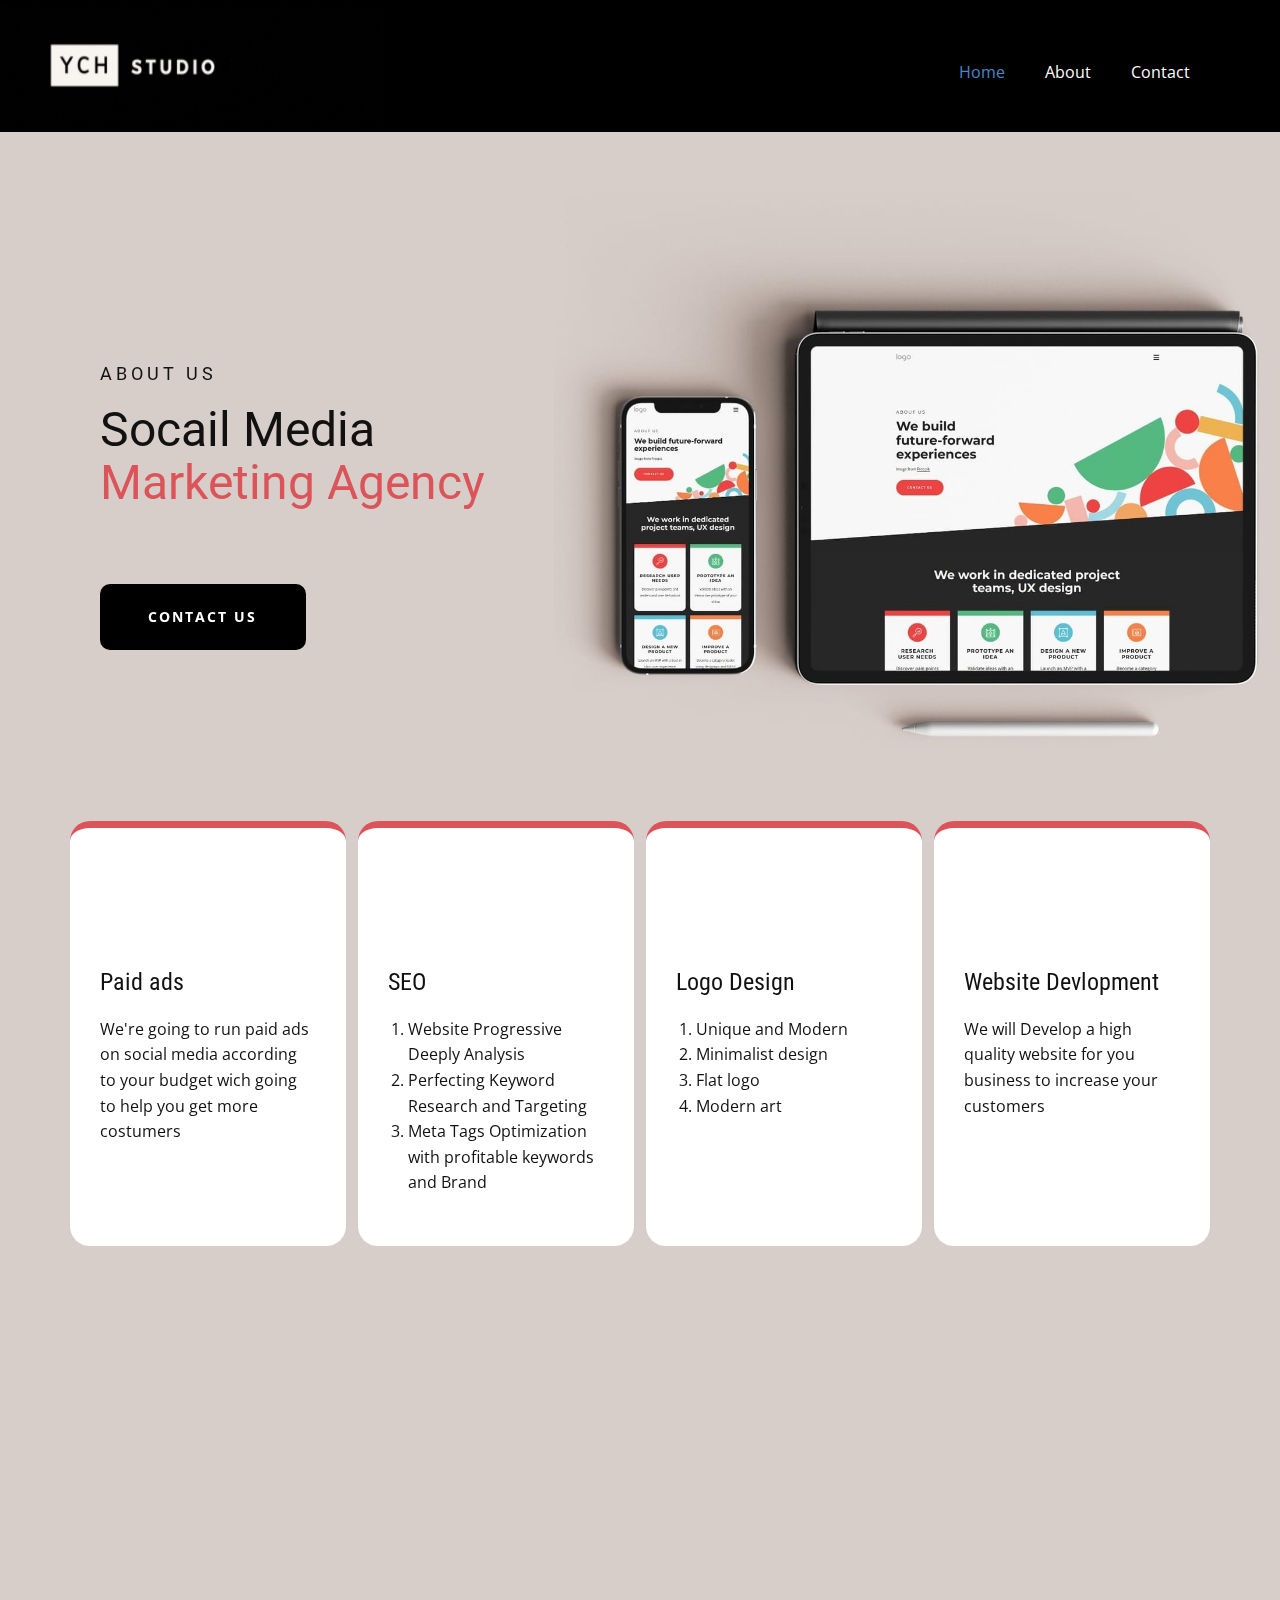
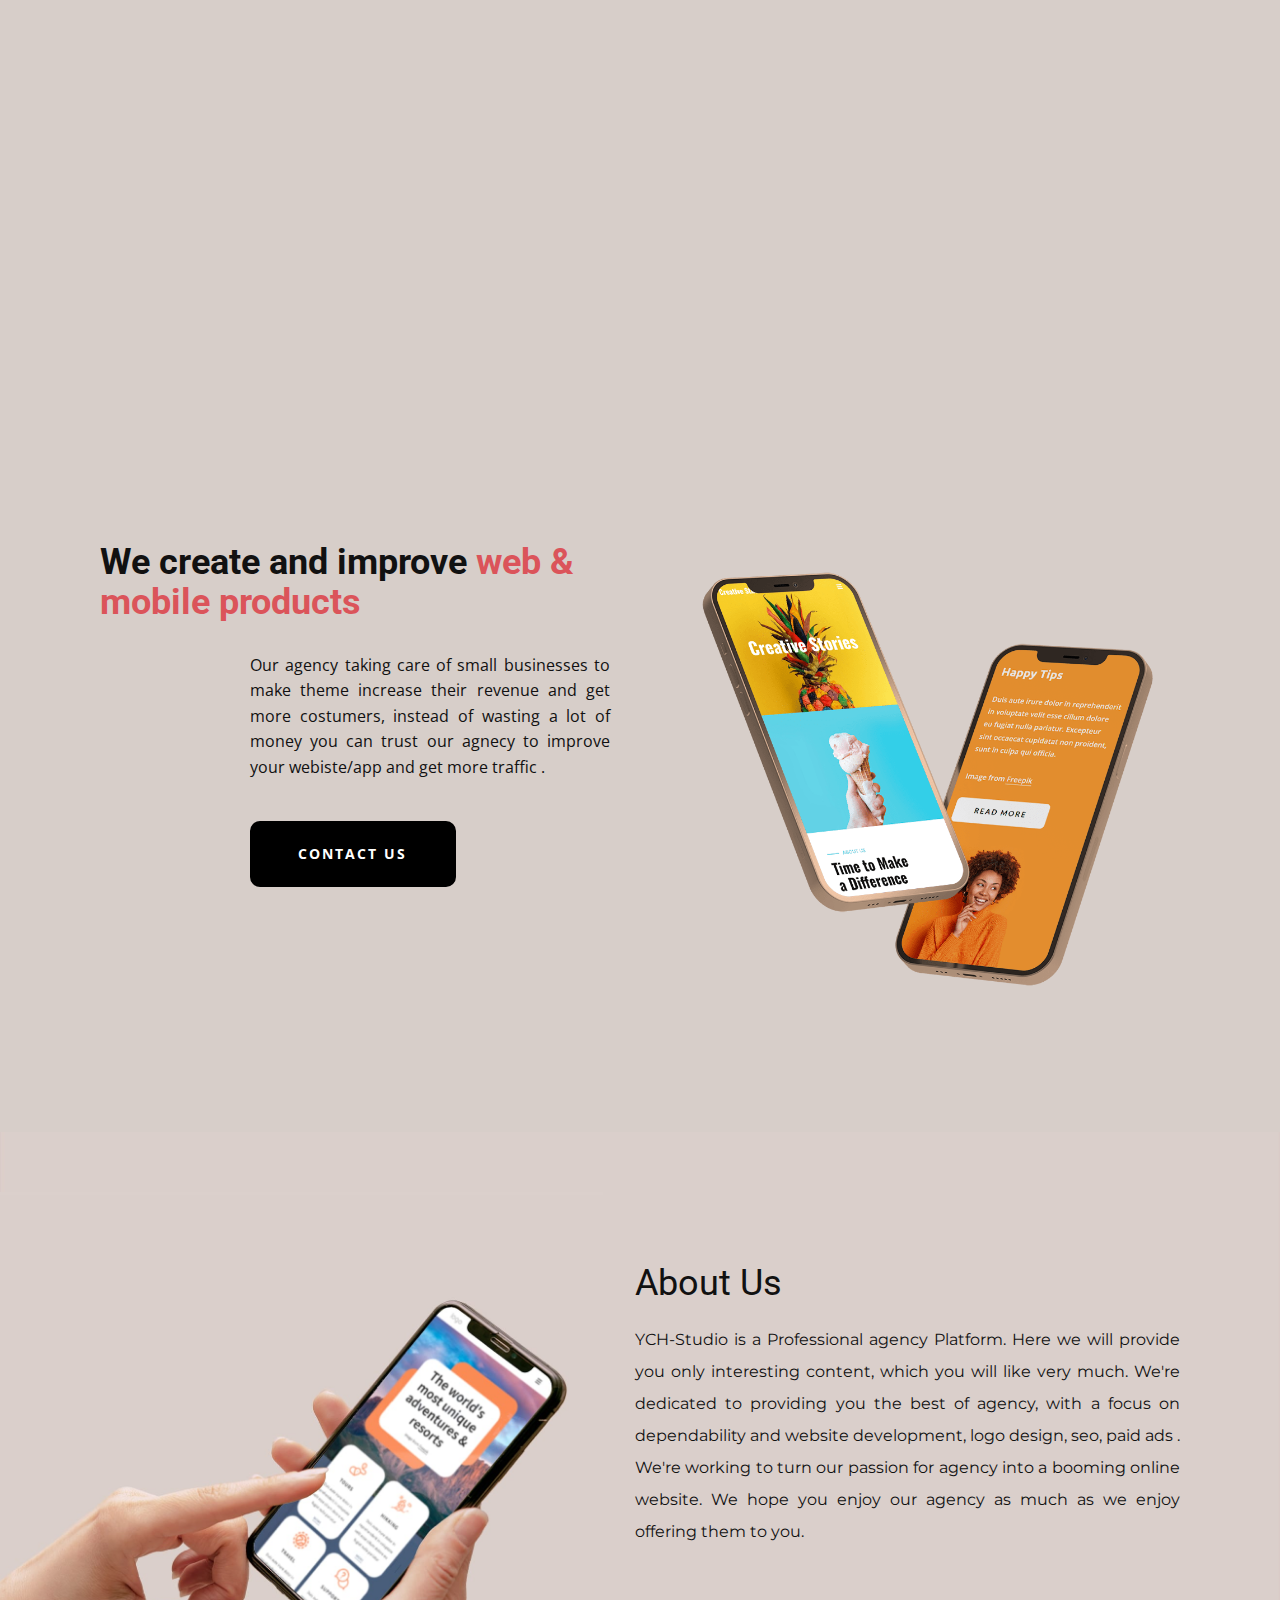
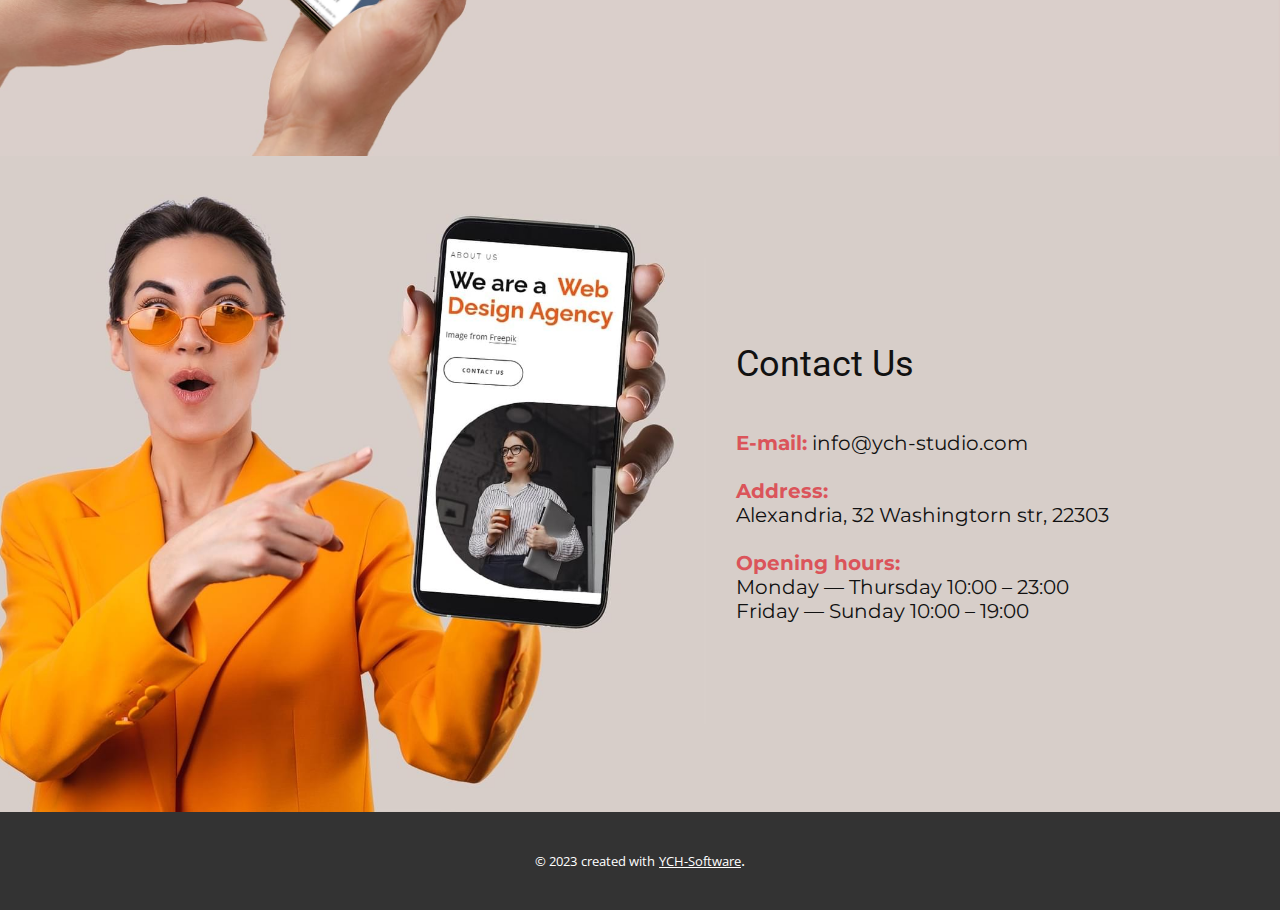
<file: index.html>
<!DOCTYPE html>
<html style="font-size: 16px;" lang="en"><head>
    <meta name="viewport" content="width=device-width, initial-scale=1.0">
    <meta charset="utf-8">
    <meta name="keywords" content="​Award Winning​ Design Agency, ​Our way, ​Partner with Codal
&amp;amp; strategize for the future, Meet The Team, ​We create and improve web &amp;amp; mobile products, Testimonials, About Us, Be the first to know, Contact Us, INTUITIVE">
    <meta name="description" content="">
    <title>Home</title>
    <link rel="icon" type="image/x-icon" href="images/Sans titre (1).png">
    <link rel="stylesheet" href="nicepage.css" media="screen">
<link rel="stylesheet" href="Home.css" media="screen">
    <script class="u-script" type="text/javascript" src="jquery.js" defer=""></script>
    <script class="u-script" type="text/javascript" src="nicepage.js" defer=""></script>
    <meta name="generator" content="Nicepage 5.2.4, nicepage.com">
    <meta name="referrer" content="origin">
    <link id="u-theme-google-font" rel="stylesheet" href="https://fonts.googleapis.com/css?family=Roboto:100,100i,300,300i,400,400i,500,500i,700,700i,900,900i|Open+Sans:300,300i,400,400i,500,500i,600,600i,700,700i,800,800i">
    <link id="u-page-google-font" rel="stylesheet" href="https://fonts.googleapis.com/css?family=Roboto+Condensed:300,300i,400,400i,700,700i|Montserrat:100,100i,200,200i,300,300i,400,400i,500,500i,600,600i,700,700i,800,800i,900,900i|Montserrat:100,100i,200,200i,300,300i,400,400i,500,500i,600,600i,700,700i,800,800i,900,900i|Raleway:100,100i,200,200i,300,300i,400,400i,500,500i,600,600i,700,700i,800,800i,900,900i">
    <script type="application/ld+json">
      {
        "@context": "http://schema.org",
        "@type": "Organization",
        "name": "",
        "logo": "images/Studio (1).gif"
      }
    </script>
    <meta name="theme-color" content="#478ac9">
    <meta property="og:title" content="Home">
    <meta property="og:type" content="website">
  </head>
  <body class="u-body u-xl-mode" data-lang="en"><header class="u-black u-clearfix u-header u-header" id="sec-2551"><div class="u-clearfix u-sheet u-sheet-1">
        <nav class="u-menu u-menu-dropdown u-offcanvas u-menu-1">
          <div class="menu-collapse" style="font-size: 1rem; letter-spacing: 0px;">
            <a class="u-button-style u-custom-left-right-menu-spacing u-custom-padding-bottom u-custom-top-bottom-menu-spacing u-nav-link u-text-active-palette-1-base u-text-hover-palette-2-base" href="#">
              <svg class="u-svg-link" viewBox="0 0 24 24"><use xmlns:xlink="http://www.w3.org/1999/xlink" xlink:href="#menu-hamburger"></use></svg>
              <svg class="u-svg-content" version="1.1" id="menu-hamburger" viewBox="0 0 16 16" x="0px" y="0px" xmlns:xlink="http://www.w3.org/1999/xlink" xmlns="http://www.w3.org/2000/svg"><g><rect y="1" width="16" height="2"></rect><rect y="7" width="16" height="2"></rect><rect y="13" width="16" height="2"></rect>
</g></svg>
            </a>
          </div>
          <div class="u-nav-container">
            <ul class="u-nav u-unstyled u-nav-1"><li class="u-nav-item"><a class="u-button-style u-nav-link u-text-active-palette-1-base u-text-hover-palette-2-base" href="Home.html" style="padding: 10px 20px;">Home</a>
</li><li class="u-nav-item"><a class="u-button-style u-nav-link u-text-active-palette-1-base u-text-hover-palette-2-base" href="About.html" style="padding: 10px 20px;">About</a>
</li><li class="u-nav-item"><a class="u-button-style u-nav-link u-text-active-palette-1-base u-text-hover-palette-2-base" href="Contact.html" style="padding: 10px 20px;">Contact</a>
</li></ul>
          </div>
          <div class="u-nav-container-collapse">
            <div class="u-black u-container-style u-inner-container-layout u-opacity u-opacity-95 u-sidenav">
              <div class="u-inner-container-layout u-sidenav-overflow">
                <div class="u-menu-close"></div>
                <ul class="u-align-center u-nav u-popupmenu-items u-unstyled u-nav-2"><li class="u-nav-item"><a class="u-button-style u-nav-link" href="Home.html">Home</a>
</li><li class="u-nav-item"><a class="u-button-style u-nav-link" href="About.html">About</a>
</li><li class="u-nav-item"><a class="u-button-style u-nav-link" href="Contact.html">Contact</a>
</li></ul>
              </div>
            </div>
            <div class="u-black u-menu-overlay u-opacity u-opacity-70"></div>
          </div>
        </nav>
        <a href="Home.html" class="u-image u-logo u-image-1" data-image-width="500" data-image-height="100">
          <img src="images/Studio (1).gif" class="u-logo-image u-logo-image-1">
        </a>
      </div></header>
    <section class="u-align-center u-clearfix u-image u-valign-middle u-section-1" id="carousel_142e" data-image-width="1980" data-image-height="1320">
      <div class="u-clearfix u-layout-wrap u-layout-wrap-1">
        <div class="u-layout">
          <div class="u-layout-row">
            <div class="u-align-left u-container-style u-layout-cell u-size-23-lg u-size-23-md u-size-23-sm u-size-23-xs u-size-24-xl u-layout-cell-1" data-animation-name="customAnimationIn" data-animation-duration="1500" data-animation-delay="0">
              <div class="u-container-layout u-valign-middle u-container-layout-1">
                <h6 class="u-text u-text-1">About Us</h6>
                <h1 class="u-text u-text-2"><b></b>Socail Media <span class="u-text-palette-2-base">Marketing Agency</span>
                </h1>
                </p>
                <a href="Contact.html" class="u-active-palette-2-base u-align-center u-black u-border-2 u-border-active-palette-2-base u-border-black u-border-hover-palette-2-base u-btn u-btn-round u-button-style u-hover-palette-2-base u-radius-10 u-text-active-white u-text-hover-white u-btn-2" data-animation-name="customAnimationIn" data-animation-duration="1500" data-animation-delay="500">contact Us</a>
              </div>
            </div>
            <div class="u-align-left u-container-style u-image u-image-default u-layout-cell u-size-36-xl u-size-37-lg u-size-37-md u-size-37-sm u-size-37-xs u-image-1" data-image-width="1351" data-image-height="1080" data-animation-name="customAnimationIn" data-animation-duration="1500" data-animation-delay="250">
              <div class="u-container-layout u-container-layout-2"></div>
            </div>
          </div>
        </div>
      </div>
      <div class="u-list u-list-1">
        <div class="u-repeater u-repeater-1">
          <div class="u-align-left u-border-7 u-border-no-bottom u-border-no-left u-border-no-right u-border-palette-2-base u-container-style u-list-item u-radius-20 u-repeater-item u-shape-round u-white u-list-item-1" data-animation-name="customAnimationIn" data-animation-duration="1500" data-animation-delay="500">
            <div class="u-container-layout u-similar-container u-valign-top u-container-layout-3"><span class="u-file-icon u-icon u-text-palette-2-base u-icon-1" data-animation-name="customAnimationIn" data-animation-duration="1500" data-animation-delay="750"><img src="images/advertising-icon-free-vector.jpg" alt=""></span>
              <h4 class="u-custom-font u-font-roboto-condensed u-text u-text-4">Paid ads</h4>
              <p>We're going to run paid ads on social media according to your budget wich going to help you get more costumers</p>
            </div>
          </div>
          <div class="u-align-left u-border-7 u-border-no-bottom u-border-no-left u-border-no-right u-border-palette-2-base u-container-style u-list-item u-radius-20 u-repeater-item u-shape-round u-video-cover u-white u-list-item-2" data-animation-name="customAnimationIn" data-animation-duration="1500" data-animation-delay="500">
            <div class="u-container-layout u-similar-container u-valign-top u-container-layout-4"><span class="u-file-icon u-icon u-text-palette-2-base u-icon-2" data-animation-name="customAnimationIn" data-animation-duration="1500" data-animation-delay="750"><img src="images/4693059.png" alt=""></span>
              <h4 class="u-custom-font u-font-roboto-condensed u-text u-text-5">SEO</h4>
              <ol>
                <li>️Website Progressive Deeply Analysis</li>
                <li>️Perfecting Keyword Research and Targeting</li>
                <li>️Meta Tags Optimization with profitable keywords and Brand</li>
              </ol>
            </div>
          </div>
          <div class="u-align-left u-border-7 u-border-no-bottom u-border-no-left u-border-no-right u-border-palette-2-base u-container-style u-list-item u-radius-20 u-repeater-item u-shape-round u-video-cover u-white u-list-item-3" data-animation-name="customAnimationIn" data-animation-duration="1500" data-animation-delay="500">
            <div class="u-container-layout u-similar-container u-valign-top u-container-layout-5"><span class="u-file-icon u-icon u-text-palette-2-base u-icon-3" data-animation-name="customAnimationIn" data-animation-duration="1500" data-animation-delay="750"><img src="images/317039-200.png" alt=""></span>
              <h4 class="u-custom-font u-font-roboto-condensed u-text u-text-6">Logo Design</h4>
              <ol>
                <li>Unique and Modern </li>
                <li>Minimalist design</li>
                <li>Flat logo</li>
                <li>Modern art</li>
              </ol>
            </div>
          </div>
          <div class="u-align-left u-border-7 u-border-no-bottom u-border-no-left u-border-no-right u-border-palette-2-base u-container-style u-list-item u-radius-20 u-repeater-item u-shape-round u-video-cover u-white u-list-item-4" data-animation-name="customAnimationIn" data-animation-duration="1500" data-animation-delay="500">
            <div class="u-container-layout u-similar-container u-valign-top u-container-layout-6"><span class="u-file-icon u-icon u-text-palette-2-base u-icon-4" data-animation-name="customAnimationIn" data-animation-duration="1500" data-animation-delay="750"><img src="images/2282272-64f1e189.png" alt=""></span>
              <h4 class="u-custom-font u-font-roboto-condensed u-text u-text-7">Website Devlopment</h4>
              <p>We will Develop a high quality website for you business to increase your customers</p>
            </div>
          </div>
        </div>
      </div>
    </section>
    <section class="u-align-center u-clearfix u-image u-section-3" id="carousel_1361" data-image-width="1980" data-image-height="1320" data-animation-name="" data-animation-duration="0" data-animation-delay="0" data-animation-direction="">
      <div class="u-clearfix u-layout-wrap u-layout-wrap-1">
        <div class="u-layout">
          <div class="u-layout-row">
            <div class="u-align-center u-container-style u-image u-layout-cell u-size-32-lg u-size-33-xl u-size-60-md u-size-60-sm u-size-60-xs u-image-1" data-image-width="1510" data-image-height="1080" data-animation-name="customAnimationIn" data-animation-duration="1500" data-animation-delay="500">
              <div class="u-container-layout u-valign-middle u-container-layout-1"></div>
            </div>
            <div class="u-align-left u-container-style u-layout-cell u-size-27-xl u-size-28-lg u-size-60-md u-size-60-sm u-size-60-xs u-layout-cell-2" data-animation-name="customAnimationIn" data-animation-duration="1500" data-animation-delay="0">
              <div class="u-container-layout u-valign-middle-lg u-valign-middle-sm u-valign-middle-xl u-container-layout-2">
                <h2 class="u-text u-text-1"> Partner with Codal <br>
                  <span class="u-text-palette-2-base">&amp; </span>
                  <span class="u-text-palette-2-base">strategize for the future</span>
                </h2>&nbsp;
                <div class="u-align-left-md u-align-left-sm u-align-left-xs u-clearfix u-group-elements u-valign-middle u-group-elements-1">
                  <p class="u-text u-text-2"> In a nutshell, YCH-Studio's mission is to connect companies of all types and sizes with influencers and content creators around the world. We offer an all-round management for influencers and support companies in developing efficient and sustainable marketing strategies.</p>
                  <a href="Contact.html" class="u-active-palette-2-base u-align-center u-black u-border-2 u-border-active-palette-2-base u-border-black u-border-hover-palette-2-base u-btn u-btn-round u-button-style u-hover-palette-2-base u-radius-10 u-text-active-white u-text-hover-white u-btn-2">contact Us</a>
                </div>
              </div>
            </div>
          </div>
        </div>
      </div>
    </section>
    <section class="u-align-center u-clearfix u-image u-valign-middle u-section-5" id="carousel_ef11" data-image-width="1980" data-image-height="1320" data-animation-name="" data-animation-duration="0" data-animation-delay="0" data-animation-direction="">
      <div class="u-clearfix u-sheet u-valign-middle u-sheet-1">
        <div class="u-clearfix u-expanded-width u-layout-wrap u-layout-wrap-1">
          <div class="u-layout">
            <div class="u-layout-row">
              <div class="u-container-style u-layout-cell u-size-30-lg u-size-30-xl u-size-60-md u-size-60-sm u-size-60-xs u-layout-cell-1">
                <div class="u-container-layout u-valign-middle-lg u-valign-middle-md u-valign-middle-xl u-container-layout-1">
                  <h2 class="u-text u-text-1"> We create and improve <span class="u-text-palette-2-base">web &amp; mobile products</span>
                  </h2>
                  <div class="u-clearfix u-group-elements u-group-elements-1">
                    <p class="u-align-justify u-text u-text-2"> Our agency taking care of small businesses to make theme increase their revenue and get more costumers, instead of wasting a lot of money you can trust our agnecy to improve your webiste/app and get more traffic .</p>
                    <a href="Contact.html" class="u-active-palette-2-base u-align-center u-black u-border-2 u-border-active-palette-2-base u-border-black u-border-hover-palette-2-base u-btn u-btn-round u-button-style u-hover-palette-2-base u-radius-10 u-text-active-white u-text-hover-white u-btn-2">contact Us</a>
                  </div>
                </div>
              </div>
              <div class="u-align-center u-container-style u-layout-cell u-size-30-lg u-size-30-xl u-size-60-md u-size-60-sm u-size-60-xs u-layout-cell-2">
                <div class="u-container-layout u-valign-middle u-container-layout-2">
                  <img class="u-expanded-width u-image u-image-contain u-image-1" src="images/-min.png" data-image-width="900" data-image-height="850">
                </div>
              </div>
            </div>
          </div>
        </div>
      </div>
    </section>
    <section class="u-align-center u-clearfix u-image u-valign-middle u-section-7" id="carousel_3b9d" data-image-width="1980" data-image-height="1321" data-animation-name="" data-animation-duration="0" data-animation-delay="0" data-animation-direction="">
      <div class="u-clearfix u-gutter-0 u-layout-wrap u-layout-wrap-1">
        <div class="u-gutter-0 u-layout">
          <div class="u-layout-row">
            <div class="u-align-center u-container-style u-image u-image-default u-layout-cell u-size-30-lg u-size-30-xl u-size-60-md u-size-60-sm u-size-60-xs u-image-1" data-image-width="1500" data-image-height="1158">
              <div class="u-container-layout u-valign-middle u-container-layout-1"></div>
            </div>
            <div class="u-container-style u-layout-cell u-shape-rectangle u-size-30-lg u-size-30-xl u-size-60-md u-size-60-sm u-size-60-xs u-layout-cell-2">
              <div class="u-container-layout u-valign-middle u-container-layout-2">
                <h2 class="u-text u-text-default u-text-1">About Us</h2>
                <p class="u-align-justify u-custom-font u-font-montserrat u-text u-text-3">YCH-Studio is a Professional agency Platform. Here we will provide you only interesting content, which you will like very much. We're dedicated to providing you the best of agency, with a focus on dependability and website development, logo design, seo, paid ads . We're working to turn our passion for agency into a booming online website. We hope you enjoy our agency as much as we enjoy offering them to you.</p>
                </p>
                <a href="Contact.html" class="u-active-palette-2-base u-align-center u-black u-border-2 u-border-active-palette-2-base u-border-black u-border-hover-palette-2-base u-btn u-btn-round u-button-style u-hover-palette-2-base u-radius-10 u-text-active-white u-text-hover-white u-btn-2" data-animation-name="customAnimationIn" data-animation-duration="1500" data-animation-delay="500">contact Us</a>
              </div>
            </div>
          </div>
        </div>
      </div>
    </section>
    <section class="u-align-center u-clearfix u-image u-valign-middle u-section-9" id="carousel_be6b" data-image-width="1980" data-image-height="1320" data-animation-name="" data-animation-duration="0" data-animation-delay="0" data-animation-direction="">
      <div class="u-clearfix u-layout-wrap u-layout-wrap-1">
        <div class="u-layout">
          <div class="u-layout-row">
            <div class="u-align-left u-container-style u-image u-layout-cell u-size-35-lg u-size-35-xl u-size-60-md u-size-60-sm u-size-60-xs u-image-1" data-image-width="1500" data-image-height="1080">
              <div class="u-container-layout u-valign-middle u-container-layout-1"></div>
            </div>
            <div class="u-align-left u-container-style u-layout-cell u-size-25-lg u-size-25-xl u-size-60-md u-size-60-sm u-size-60-xs u-layout-cell-2">
              <div class="u-container-layout u-valign-middle u-container-layout-2">
                <h2 class="u-text u-text-1">Contact Us</h2>
                <h5 class="u-custom-font u-font-montserrat u-text u-text-2">
                  <span class="u-text-palette-2-base">
                    <br>
                    <span style="font-weight: 700;">E-mail:</span>
                  </span> info@ych-studio.com<br>
                  <br>
                  <span style="font-weight: 700;" class="u-text-palette-2-base">Address:</span>
                  <span class="u-text-palette-3-base">
                    <br>
                  </span>Alexandria, 32 Washingtorn str, 22303 <br>
                  <br>
                  <span style="font-weight: 700;" class="u-text-palette-2-base">Opening hours: </span>
                  <br>Monday — Thursday 10:00 – 23:00 <br>Friday — Sunday 10:00 – 19:00
                </h5>
              </div>
            </div>
          </div>
        </div>
      </div>
    </section>    
    <section class="u-backlink u-clearfix u-grey-80">
        <span>© 2023</span>
      </a>
      <p class="u-text">
        <span>created with</span>
      </p>
      <p class="u-link" target="_blank">
        <span>YCH-Software</span>
      </p>. 
    </section>
  
</body></html>
</file>
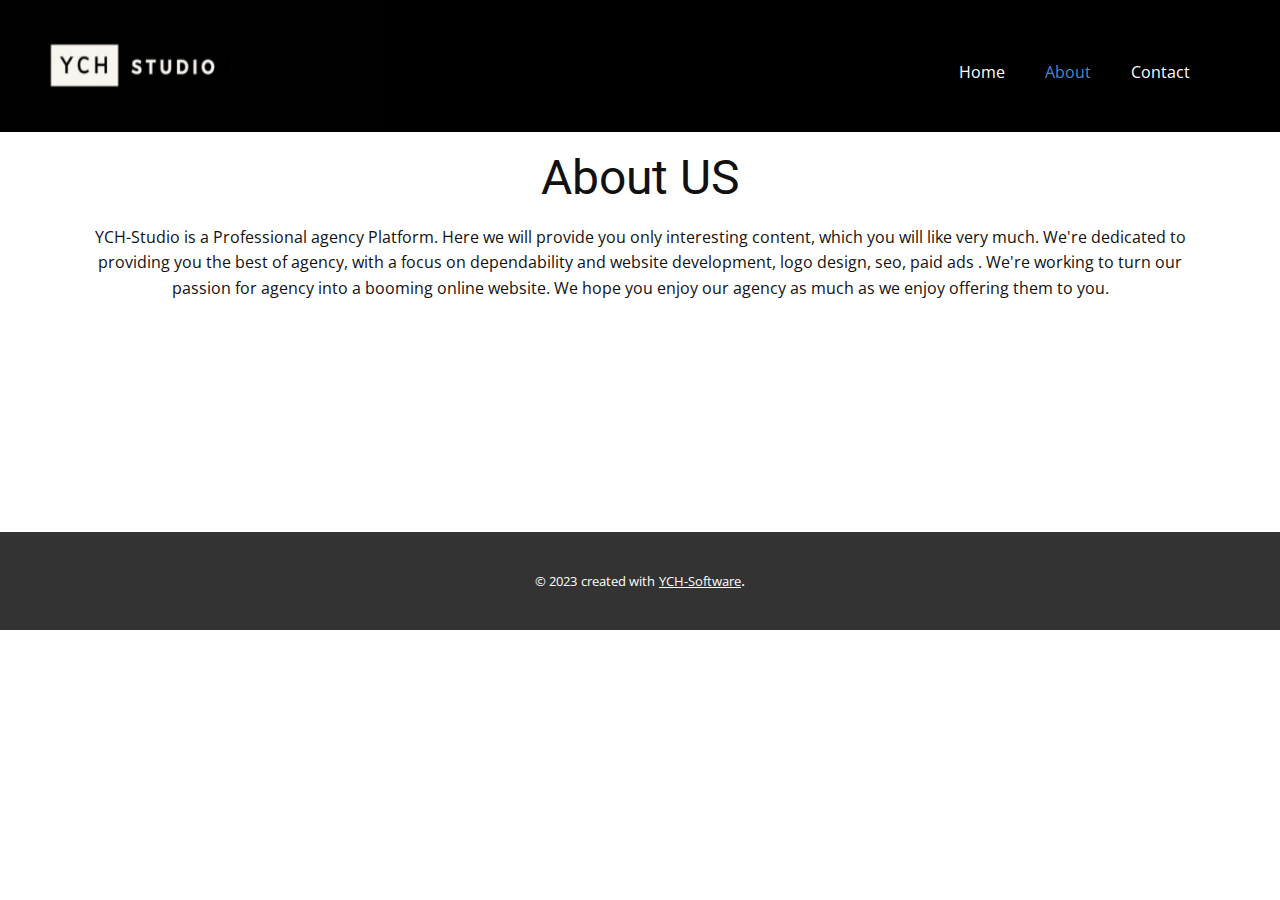
<file: About.html>
<!DOCTYPE html>
<html style="font-size: 16px;" lang="en"><head>
    <meta name="viewport" content="width=device-width, initial-scale=1.0">
    <meta charset="utf-8">
    <meta name="keywords" content="">
    <meta name="description" content="">
    <link rel="icon" type="image/x-icon" href="images/Sans titre (1).png">
    <title>About</title>
    <link rel="stylesheet" href="nicepage.css" media="screen">
<link rel="stylesheet" href="About.css" media="screen">
    <script class="u-script" type="text/javascript" src="jquery.js" defer=""></script>
    <script class="u-script" type="text/javascript" src="nicepage.js" defer=""></script>
    <meta name="generator" content="Nicepage 5.2.4, nicepage.com">
    <link id="u-theme-google-font" rel="stylesheet" href="https://fonts.googleapis.com/css?family=Roboto:100,100i,300,300i,400,400i,500,500i,700,700i,900,900i|Open+Sans:300,300i,400,400i,500,500i,600,600i,700,700i,800,800i">
    
    
    <script type="application/ld+json">{
		"@context": "http://schema.org",
		"@type": "Organization",
		"name": "",
		"logo": "images/Studio (1).gif"
}</script>
    <meta name="theme-color" content="#478ac9">
    <meta property="og:title" content="About">
    <meta property="og:type" content="website">
  </head>
  <body class="u-body u-xl-mode" data-lang="en"><header class="u-black u-clearfix u-header u-header" id="sec-2551"><div class="u-clearfix u-sheet u-sheet-1">
        <nav class="u-menu u-menu-dropdown u-offcanvas u-menu-1">
          <div class="menu-collapse" style="font-size: 1rem; letter-spacing: 0px;">
            <a class="u-button-style u-custom-left-right-menu-spacing u-custom-padding-bottom u-custom-top-bottom-menu-spacing u-nav-link u-text-active-palette-1-base u-text-hover-palette-2-base" href="#">
              <svg class="u-svg-link" viewBox="0 0 24 24"><use xmlns:xlink="http://www.w3.org/1999/xlink" xlink:href="#menu-hamburger"></use></svg>
              <svg class="u-svg-content" version="1.1" id="menu-hamburger" viewBox="0 0 16 16" x="0px" y="0px" xmlns:xlink="http://www.w3.org/1999/xlink" xmlns="http://www.w3.org/2000/svg"><g><rect y="1" width="16" height="2"></rect><rect y="7" width="16" height="2"></rect><rect y="13" width="16" height="2"></rect>
</g></svg>
            </a>
          </div>
          <div class="u-nav-container">
            <ul class="u-nav u-unstyled u-nav-1"><li class="u-nav-item"><a class="u-button-style u-nav-link u-text-active-palette-1-base u-text-hover-palette-2-base" href="Home.html" style="padding: 10px 20px;">Home</a>
</li><li class="u-nav-item"><a class="u-button-style u-nav-link u-text-active-palette-1-base u-text-hover-palette-2-base" href="About.html" style="padding: 10px 20px;">About</a>
</li><li class="u-nav-item"><a class="u-button-style u-nav-link u-text-active-palette-1-base u-text-hover-palette-2-base" href="Contact.html" style="padding: 10px 20px;">Contact</a>
</li></ul>
          </div>
          <div class="u-nav-container-collapse">
            <div class="u-black u-container-style u-inner-container-layout u-opacity u-opacity-95 u-sidenav">
              <div class="u-inner-container-layout u-sidenav-overflow">
                <div class="u-menu-close"></div>
                <ul class="u-align-center u-nav u-popupmenu-items u-unstyled u-nav-2"><li class="u-nav-item"><a class="u-button-style u-nav-link" href="Home.html">Home</a>
</li><li class="u-nav-item"><a class="u-button-style u-nav-link" href="About.html">About</a>
</li><li class="u-nav-item"><a class="u-button-style u-nav-link" href="Contact.html">Contact</a>
</li></ul>
              </div>
            </div>
            <div class="u-black u-menu-overlay u-opacity u-opacity-70"></div>
          </div>
        </nav>
        <a href="Home.html" class="u-image u-logo u-image-1" data-image-width="500" data-image-height="100">
          <img src="images/Studio (1).gif" class="u-logo-image u-logo-image-1">
        </a>
      </div>
    </header>


    <section class="u-clearfix u-section-1" id="sec-5d9b">
      <div class="u-clearfix u-sheet u-sheet-1" style="text-align: center">
        <h1>About US</h1>
        <p>YCH-Studio is a Professional agency Platform. Here we will provide you only interesting content, which you will like very much. We're dedicated to providing you the best of agency, with a focus on dependability and website development, logo design, seo, paid ads . We're working to turn our passion for agency into a booming online website. We hope you enjoy our agency as much as we enjoy offering them to you.</p>
      </div>
    </section>
    
    <section class="u-backlink u-clearfix u-grey-80">
      <span>© 2023</span>
    </a>
    <p class="u-text">
      <span>created with</span>
    </p>
    <p class="u-link" target="_ blank">
      <span>YCH-Software</span>
    </p>. 
  </section>
  
</body></html>
</file>
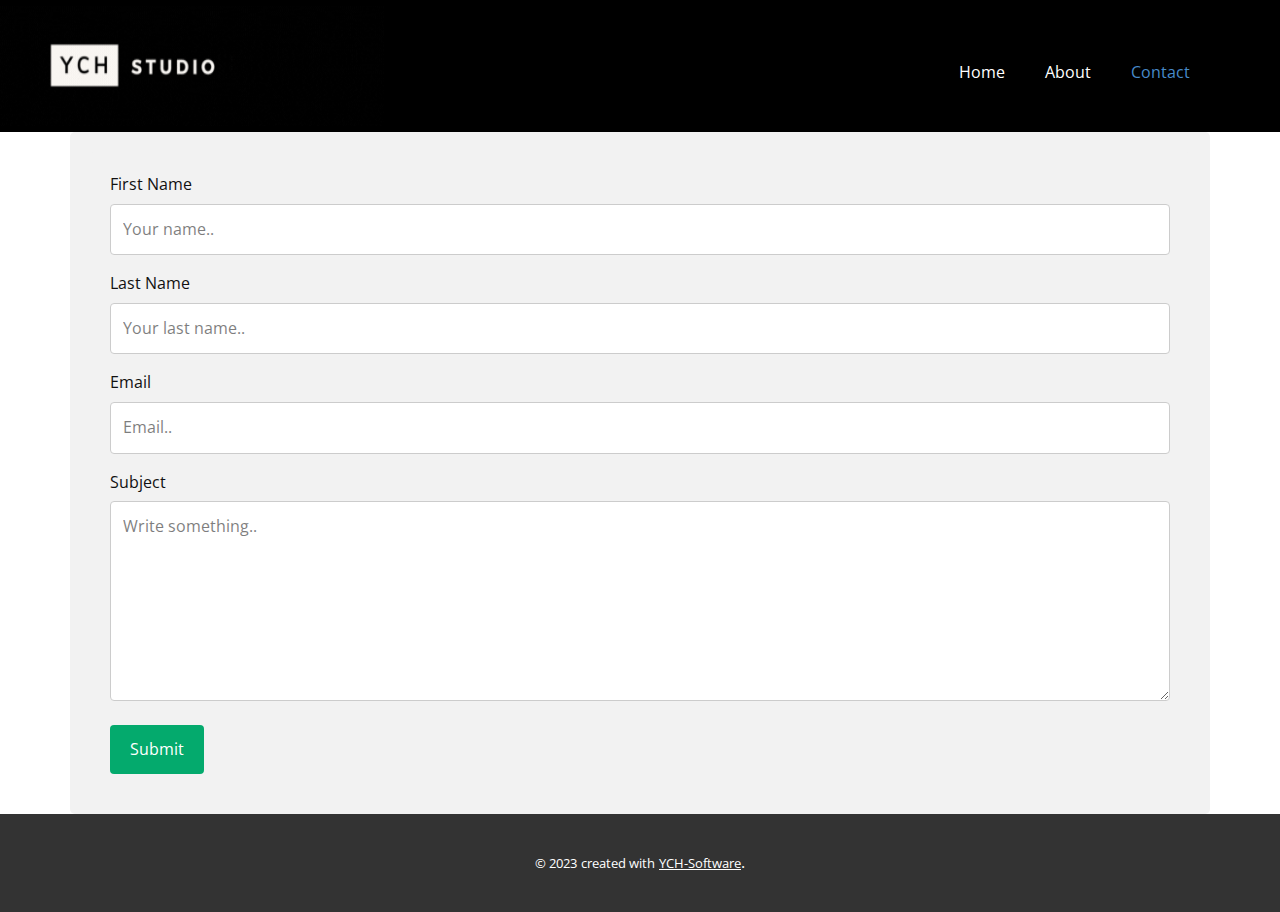
<file: Contact.html>
<!DOCTYPE html>
<html style="font-size: 16px;" lang="en"><head>
    <meta name="viewport" content="width=device-width, initial-scale=1.0">
    <meta charset="utf-8">
    <meta name="keywords" content="">
    <meta name="description" content="">
    <link rel="icon" type="image/x-icon" href="images/Sans titre (1).png">
    <title>Contact</title>
    <link rel="stylesheet" href="nicepage.css" media="screen">
    <link rel="stylesheet" href="Contact.css" media="screen">
    <script class="u-script" type="text/javascript" src="jquery.js" defer=""></script>
    <script class="u-script" type="text/javascript" src="nicepage.js" defer=""></script>
    <meta name="generator" content="Nicepage 5.2.4, nicepage.com">
    <link id="u-theme-google-font" rel="stylesheet" href="https://fonts.googleapis.com/css?family=Roboto:100,100i,300,300i,400,400i,500,500i,700,700i,900,900i|Open+Sans:300,300i,400,400i,500,500i,600,600i,700,700i,800,800i">
    
    
    <script type="application/ld+json">{
		"@context": "http://schema.org",
		"@type": "Organization",
		"name": "",
		"logo": "images/Studio (1).gif"
}</script>
    <meta name="theme-color" content="#478ac9">
    <meta property="og:title" content="Contact">
    <meta property="og:type" content="website">
  </head>
  <body class="u-body u-xl-mode" data-lang="en"><header class="u-black u-clearfix u-header u-header" id="sec-2551"><div class="u-clearfix u-sheet u-sheet-1">
        <nav class="u-menu u-menu-dropdown u-offcanvas u-menu-1">
          <div class="menu-collapse" style="font-size: 1rem; letter-spacing: 0px;">
            <a class="u-button-style u-custom-left-right-menu-spacing u-custom-padding-bottom u-custom-top-bottom-menu-spacing u-nav-link u-text-active-palette-1-base u-text-hover-palette-2-base" href="#">
              <svg class="u-svg-link" viewBox="0 0 24 24"><use xmlns:xlink="http://www.w3.org/1999/xlink" xlink:href="#menu-hamburger"></use></svg>
              <svg class="u-svg-content" version="1.1" id="menu-hamburger" viewBox="0 0 16 16" x="0px" y="0px" xmlns:xlink="http://www.w3.org/1999/xlink" xmlns="http://www.w3.org/2000/svg"><g><rect y="1" width="16" height="2"></rect><rect y="7" width="16" height="2"></rect><rect y="13" width="16" height="2"></rect>
</g></svg>
            </a>
          </div>
          <div class="u-nav-container">
            <ul class="u-nav u-unstyled u-nav-1"><li class="u-nav-item"><a class="u-button-style u-nav-link u-text-active-palette-1-base u-text-hover-palette-2-base" href="Home.html" style="padding: 10px 20px;">Home</a>
</li><li class="u-nav-item"><a class="u-button-style u-nav-link u-text-active-palette-1-base u-text-hover-palette-2-base" href="About.html" style="padding: 10px 20px;">About</a>
</li><li class="u-nav-item"><a class="u-button-style u-nav-link u-text-active-palette-1-base u-text-hover-palette-2-base" href="Contact.html" style="padding: 10px 20px;">Contact</a>
</li></ul>
          </div>
          <div class="u-nav-container-collapse">
            <div class="u-black u-container-style u-inner-container-layout u-opacity u-opacity-95 u-sidenav">
              <div class="u-inner-container-layout u-sidenav-overflow">
                <div class="u-menu-close"></div>
                <ul class="u-align-center u-nav u-popupmenu-items u-unstyled u-nav-2"><li class="u-nav-item"><a class="u-button-style u-nav-link" href="Home.html">Home</a>
</li><li class="u-nav-item"><a class="u-button-style u-nav-link" href="About.html">About</a>
</li><li class="u-nav-item"><a class="u-button-style u-nav-link" href="Contact.html">Contact</a>
</li></ul>
              </div>
            </div>
            <div class="u-black u-menu-overlay u-opacity u-opacity-70"></div>
          </div>
        </nav>
        <a href="Home.html" class="u-image u-logo u-image-1" data-image-width="500" data-image-height="100">
          <img src="images/Studio (1).gif" class="u-logo-image u-logo-image-1">
        </a>
      </div></header>
    <section class="u-clearfix u-section-1" id="sec-d2db">
      <div class="u-clearfix u-sheet u-sheet-1">
        <div class="container">
          <form class="container">
        
            <label for="fname">First Name</label>
            <input class="name" type="text" id="fname" name="firstname" placeholder="Your name..">
        
            <label for="lname">Last Name</label>
            <input class="lastnm" type="text" id="lname" name="lastname" placeholder="Your last name..">

            <label for="email">Email</label>
            <input class="email" type="text" id="email" name="lastname" placeholder="Email..">
        
            <label for="subject">Subject</label>
            <textarea id="subject" class="subject" name="subject" placeholder="Write something.." style="height:200px"></textarea>
        
            <input class="name" type="submit" value="Submit">
        
          </form>
        </div>
      </div>
    </section>
    

    <section class="u-backlink u-clearfix u-grey-80">
        <span>© 2023</span>
      </a>
      <p class="u-text">
        <span>created with</span>
      </p>
      <p class="u-link" target="_blank">
        <span>YCH-Software</span>
      </p>. 
    </section>
  
</body>

<script src="https://smtpjs.com/v3/smtp.js"></script>

<script>
  function sendmsg(e){
    e.preventDefault();
    if(document.querySelector(".email").value === "" || document.querySelector(".name").value === "" || document.querySelector(".lastnm").value === ""){
      alert("Please fill the blanks")
    }else{
      Email.send({
        SecureToken : "729090c8-29fe-4092-aa1f-4936aa10db83",
        To : 'info@ych-studio.com',
        From : document.querySelector(".email").value,
        Subject : "New Client",
        Body : document.querySelector(".subject").value
      }).then(
        message => alert("Thank you for contacting us, we will give you a response as fast as possible")
      );
    }
  }
  document.querySelector(".container").addEventListener("submit", sendmsg);
</script>

</html>
</file>
